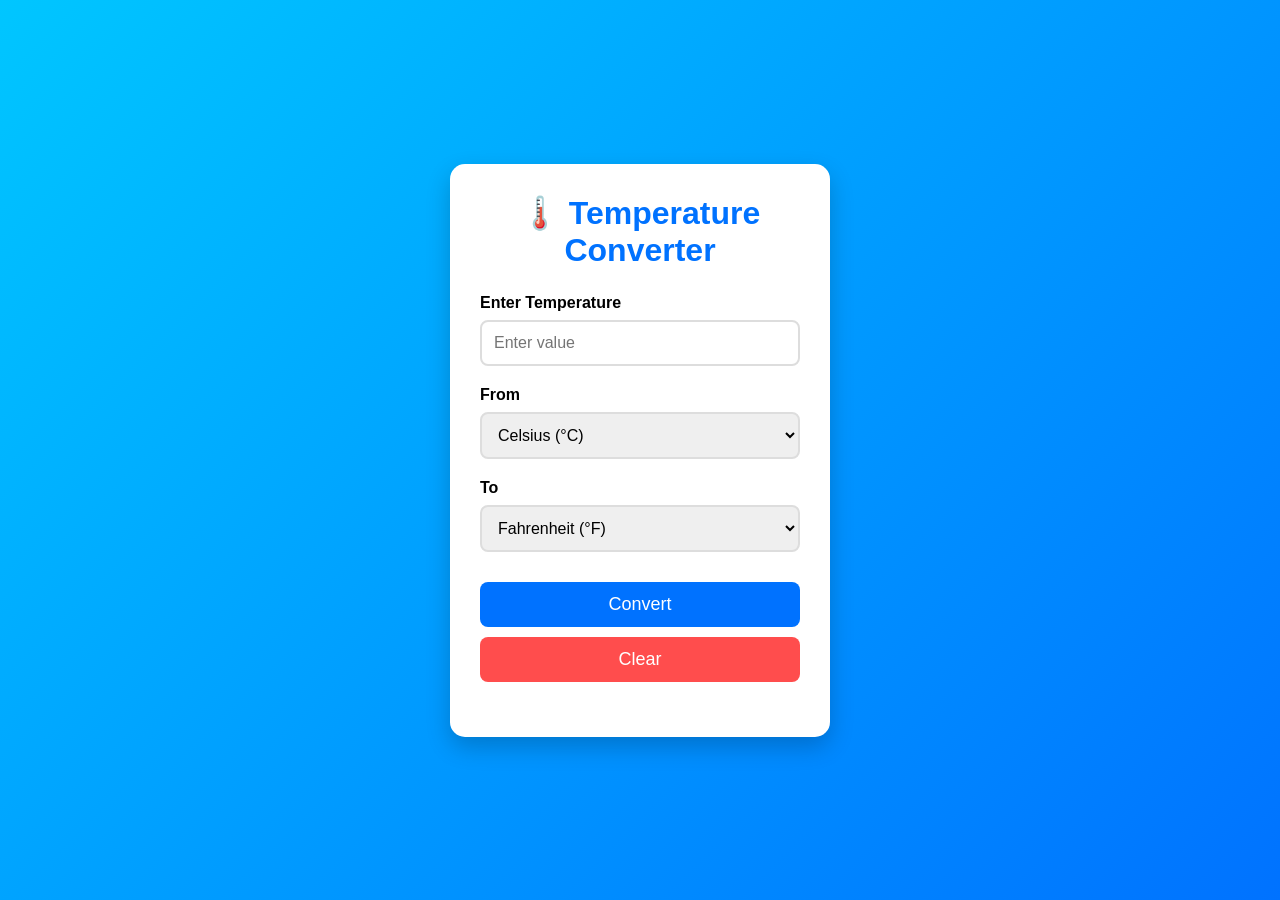
<file: Temperature Converter Website/index.html>
<!doctype html>
<html lang="en">
  <head>
    <meta charset="UTF-8" />
    <meta name="viewport" content="width=device-width, initial-scale=1.0" />
    <title>Temperature Converter</title>
    <link rel="stylesheet" href="style.css" />
  </head>
  <body>
    <div class="container">
      <h1>🌡️ Temperature Converter</h1>

      <div class="input-group">
        <label>Enter Temperature</label>
        <input type="number" id="temperature" placeholder="Enter value" />
      </div>

      <div class="input-group">
        <label>From</label>
        <select id="fromUnit">
          <option value="C">Celsius (°C)</option>
          <option value="F">Fahrenheit (°F)</option>
          <option value="K">Kelvin (K)</option>
        </select>
      </div>

      <div class="input-group">
        <label>To</label>
        <select id="toUnit">
          <option value="F">Fahrenheit (°F)</option>
          <option value="C">Celsius (°C)</option>
          <option value="K">Kelvin (K)</option>
        </select>
      </div>

      <button onclick="convertTemperature()">Convert</button>

      <button class="clear" onclick="clearFields()">Clear</button>

      <div id="result"></div>
    </div>

    <script src="script.js"></script>
  </body>
</html>
</file>
<file: Temperature Converter Website/style.css>
* {
  margin: 0;
  padding: 0;
  box-sizing: border-box;
  font-family: Arial, Helvetica, sans-serif;
}

body {
  display: flex;
  justify-content: center;
  align-items: center;
  min-height: 100vh;
  background: linear-gradient(135deg, #00c6ff, #0072ff);
}

.container {
  width: 380px;
  background: #fff;
  padding: 30px;
  border-radius: 15px;
  box-shadow: 0 10px 25px rgba(0, 0, 0, 0.2);
}

h1 {
  text-align: center;
  margin-bottom: 25px;
  color: #0072ff;
}

.input-group {
  margin-bottom: 20px;
}

label {
  display: block;
  margin-bottom: 8px;
  font-weight: bold;
}

input,
select {
  width: 100%;
  padding: 12px;
  border: 2px solid #ddd;
  border-radius: 8px;
  font-size: 16px;
  outline: none;
}

input:focus,
select:focus {
  border-color: #0072ff;
}

button {
  width: 100%;
  padding: 12px;
  margin-top: 10px;
  border: none;
  border-radius: 8px;
  background: #0072ff;
  color: white;
  font-size: 18px;
  cursor: pointer;
  transition: 0.3s;
}

button:hover {
  background: #0056cc;
}

.clear {
  background: #ff4d4d;
}

.clear:hover {
  background: #d93636;
}

#result {
  margin-top: 25px;
  text-align: center;
  font-size: 22px;
  font-weight: bold;
  color: #0072ff;
}
</file>
